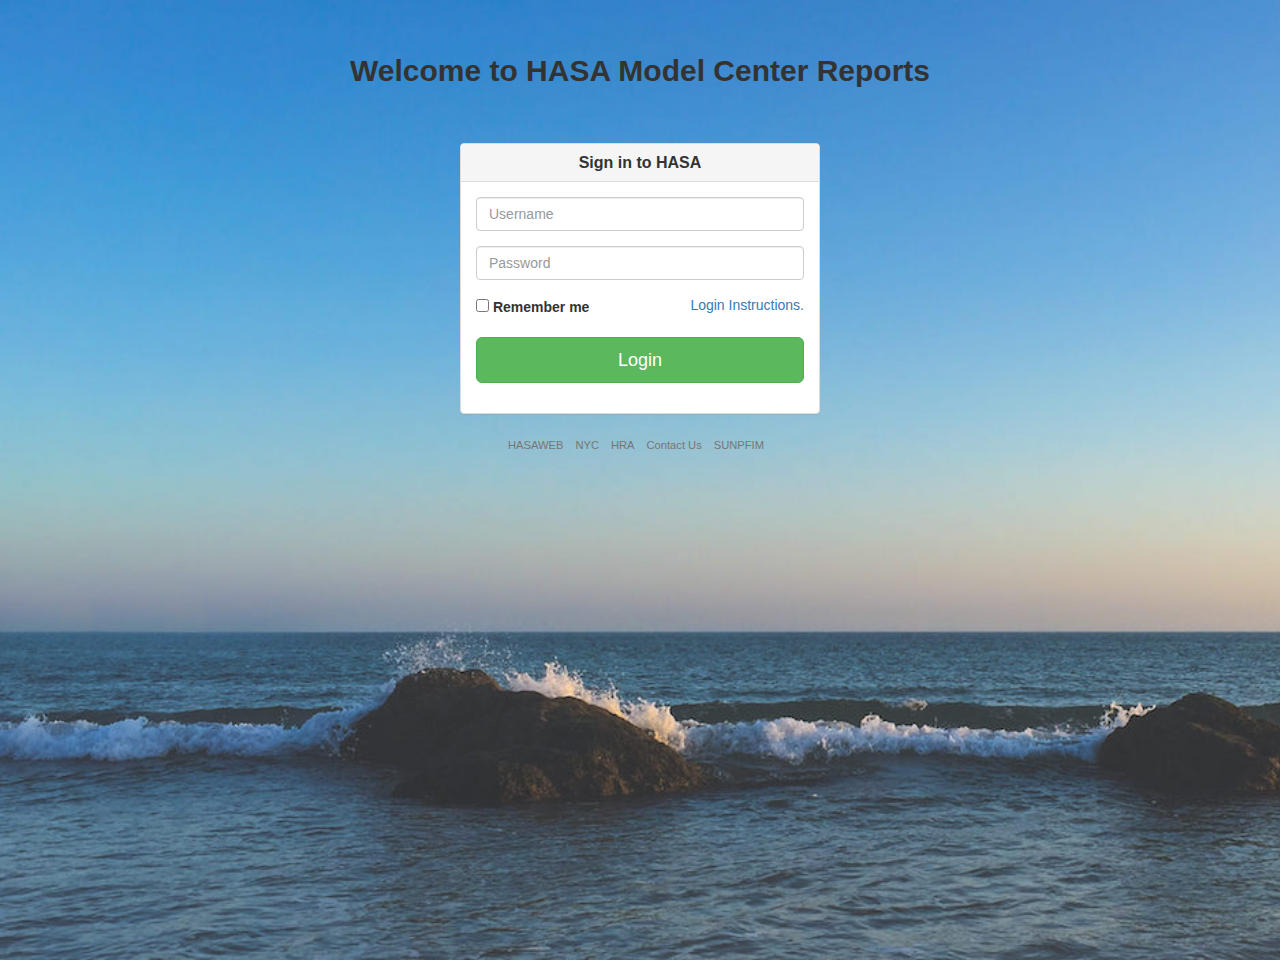
<file: index.html>
<!DOCTYPE html>
<html lang="en">
    <head>
        <meta charset="utf-8">
        <meta http-equiv="X-UA-Compatible" content="IE=edge">
        <meta name="viewport" content="width=device-width, initial-scale=1">
        <title>Please Login Model Center Reports</title>
        <link href="css/bootstrap.min.css" rel="stylesheet" />
        <link href="css/style.css" rel="stylesheet" />
    </head>
    <body id="default">
        <form id="form1" method="post">
            <div class="container">
                <p id="title">Welcome to HASA Model Center Reports</p>
                <div class="row vertical-offset">
                    <div class="col-md-4 col-md-offset-4">
                        <div class="panel panel-default">
                            <div class="panel-heading">
                                <h3 class="panel-title" id="signHead">Sign in to HASA</h3>
                            </div>
                            <div class="panel-body">
                                <form role="form">
                                    <fieldset>
                                        <div class="form-group">
                                            <input id="userName" class="form-control" placeholder="Username" required />
                                        </div>
                                        <div class="form-group">
                                            <input id="password" class="form-control" placeholder="Password" type="password" required />
                                        </div>
                                        <div class="form-group">
                                            <input type="checkbox" id="rememberMe" />
                                            <label for="rememberMe" class="control-label">Remember me</label>
                                            <a href="#" id="loginInstruction" data-toggle="modal" data-target="#loginModal">Login Instructions.</a>

                                            <!-- Modal -->
                                            <div class="modal fade" id="loginModal" tabindex="-1" role="dialog" aria-labelledby="myModalLabel">
                                              <div class="modal-dialog" role="document">
                                                <div class="modal-content">
                                                  <div class="modal-header">
                                                    <button type="button" class="close" data-dismiss="modal" aria-label="Close"><span aria-hidden="true">&times;</span></button>
                                                    <h4 class="modal-title" id="myModalLabel">Login Instructions</h4>
                                                  </div>
                                                  <div class="modal-body">
                                                    You can use HASA FACTORS username or standard username which created by Model Center Reports Administrators to login the system. Only authorized users can access Model Center Reports.
                                                  </div>
                                                  <div class="modal-footer">
                                                    <button type="button" class="btn btn-default" data-dismiss="modal">Close</button>
                                                  </div>
                                                </div>
                                              </div>
                                            </div>   
                                        <!-- Button HTML (to Trigger Modal) -->  
                                        </div>
                                        <div class="form-group">
                                            <button id="bLogin" class="btn btn-lg btn-success btn-block">Login</button>
                                        </div>
                                    </fieldset>
                                </form>
                            </div>
                        </div>
                    </div>
                </div>

                <div class="footer col-md-4 col-md-offset-4" >
                    <ul class="footer-links">
                        <li>
                           <a href="#">HASAWEB</a> 
                        </li>
                        <li>
                           <a ID="HyperLink1" href="#">NYC</a> 
                        </li>
                        <li>
                           <a href="#">HRA</a> 
                        </li>
                        <li>
                           <a href="#">Contact Us</a> 
                        </li>
                        <li>
                           <a href="#">SUNPFIM</a> 
                        </li>
                    </ul>

                </div>
            </div>
        </form>
        <script src="https://ajax.googleapis.com/ajax/libs/jquery/3.1.0/jquery.min.js"></script>
        <script src="js/bootstrap.min.js"></script>
        <script src="js/script.js"></script>
    </body>
</html>
</file>
<file: css/style.css>
html {
  position: relative;
  min-height: 100%;
}
body {
  margin-bottom: 60px;
}
#default {
    background:url(../image/bg.jpg);
    background-size:cover;
    width:100%;
}

.vertical-offset {
    margin-top: 50px;
}

#loginInstruction {
    float: right;
}

#signHead {
    text-align: center;
    font-weight:bold;
}

#title {
    padding-top: 50px;
    text-align: center;
    font-size: 30px;
    font-family: sans-serif;
    font-weight:bold;
}

.footer ul {
    padding: 0;
    margin: 0;
}

.footer ul li {
    padding: 0;
    margin: 0;
}

.footer {
    text-align: center;
}

.footer-links{
  padding-top:50px;
}

.footer-links li {
    list-style: none;
    display: inline-block;    
}

.footer-links li a {
    padding:0;
    margin:0;
    color:#767676;
    font-size:0.8em;
    padding-right:8px;
}

.user {
    display: inline-block;
    text-align: left;
    margin-top: -5px;
    padding: 0;
}

#footer-select {
    position: absolute;
    bottom: 0;
    width: 100%;
    height: 60px;
    background-color: #f5f5f5;
}

#footer-select-links {
    margin-top: 20px;
}

.navbar-default {
  background-color: #1a9f2a;
  border-color: #167221;
}
.navbar-default .navbar-brand {
  color: #ecf0f1;
}
.navbar-default .navbar-brand:hover,
.navbar-default .navbar-brand:focus {
  color: #7eba85;
}
.navbar-default .navbar-text {
  color: #ecf0f1;
}
.navbar-default .navbar-nav > li > a {
  color: #ecf0f1;
}
.navbar-default .navbar-nav > li > a:hover,
.navbar-default .navbar-nav > li > a:focus {
  color: #7eba85;
}
.navbar-default .navbar-nav > .active > a,
.navbar-default .navbar-nav > .active > a:hover,
.navbar-default .navbar-nav > .active > a:focus {
  color: #7eba85;
  background-color: #167221;
}
.navbar-default .navbar-nav > .open > a,
.navbar-default .navbar-nav > .open > a:hover,
.navbar-default .navbar-nav > .open > a:focus {
  color: #7eba85;
  background-color: #167221;
}
.navbar-default .navbar-toggle {
  border-color: #167221;
}
.navbar-default .navbar-toggle:hover,
.navbar-default .navbar-toggle:focus {
  background-color: #167221;
}
.navbar-default .navbar-toggle .icon-bar {
  background-color: #ecf0f1;
}
.navbar-default .navbar-collapse,
.navbar-default .navbar-form {
  border-color: #ecf0f1;
}
.navbar-default .navbar-link {
  color: #ecf0f1;
}
.navbar-default .navbar-link:hover {
  color: #7eba85;
}

@media (max-width: 767px) {
  .navbar-default .navbar-nav .open .dropdown-menu > li > a {
    color: #ecf0f1;
  }
  .navbar-default .navbar-nav .open .dropdown-menu > li > a:hover,
  .navbar-default .navbar-nav .open .dropdown-menu > li > a:focus {
    color: #7eba85;
  }
  .navbar-default .navbar-nav .open .dropdown-menu > .active > a,
  .navbar-default .navbar-nav .open .dropdown-menu > .active > a:hover,
  .navbar-default .navbar-nav .open .dropdown-menu > .active > a:focus {
    color: #7eba85;
    background-color: #167221;
  }
}
</file>
